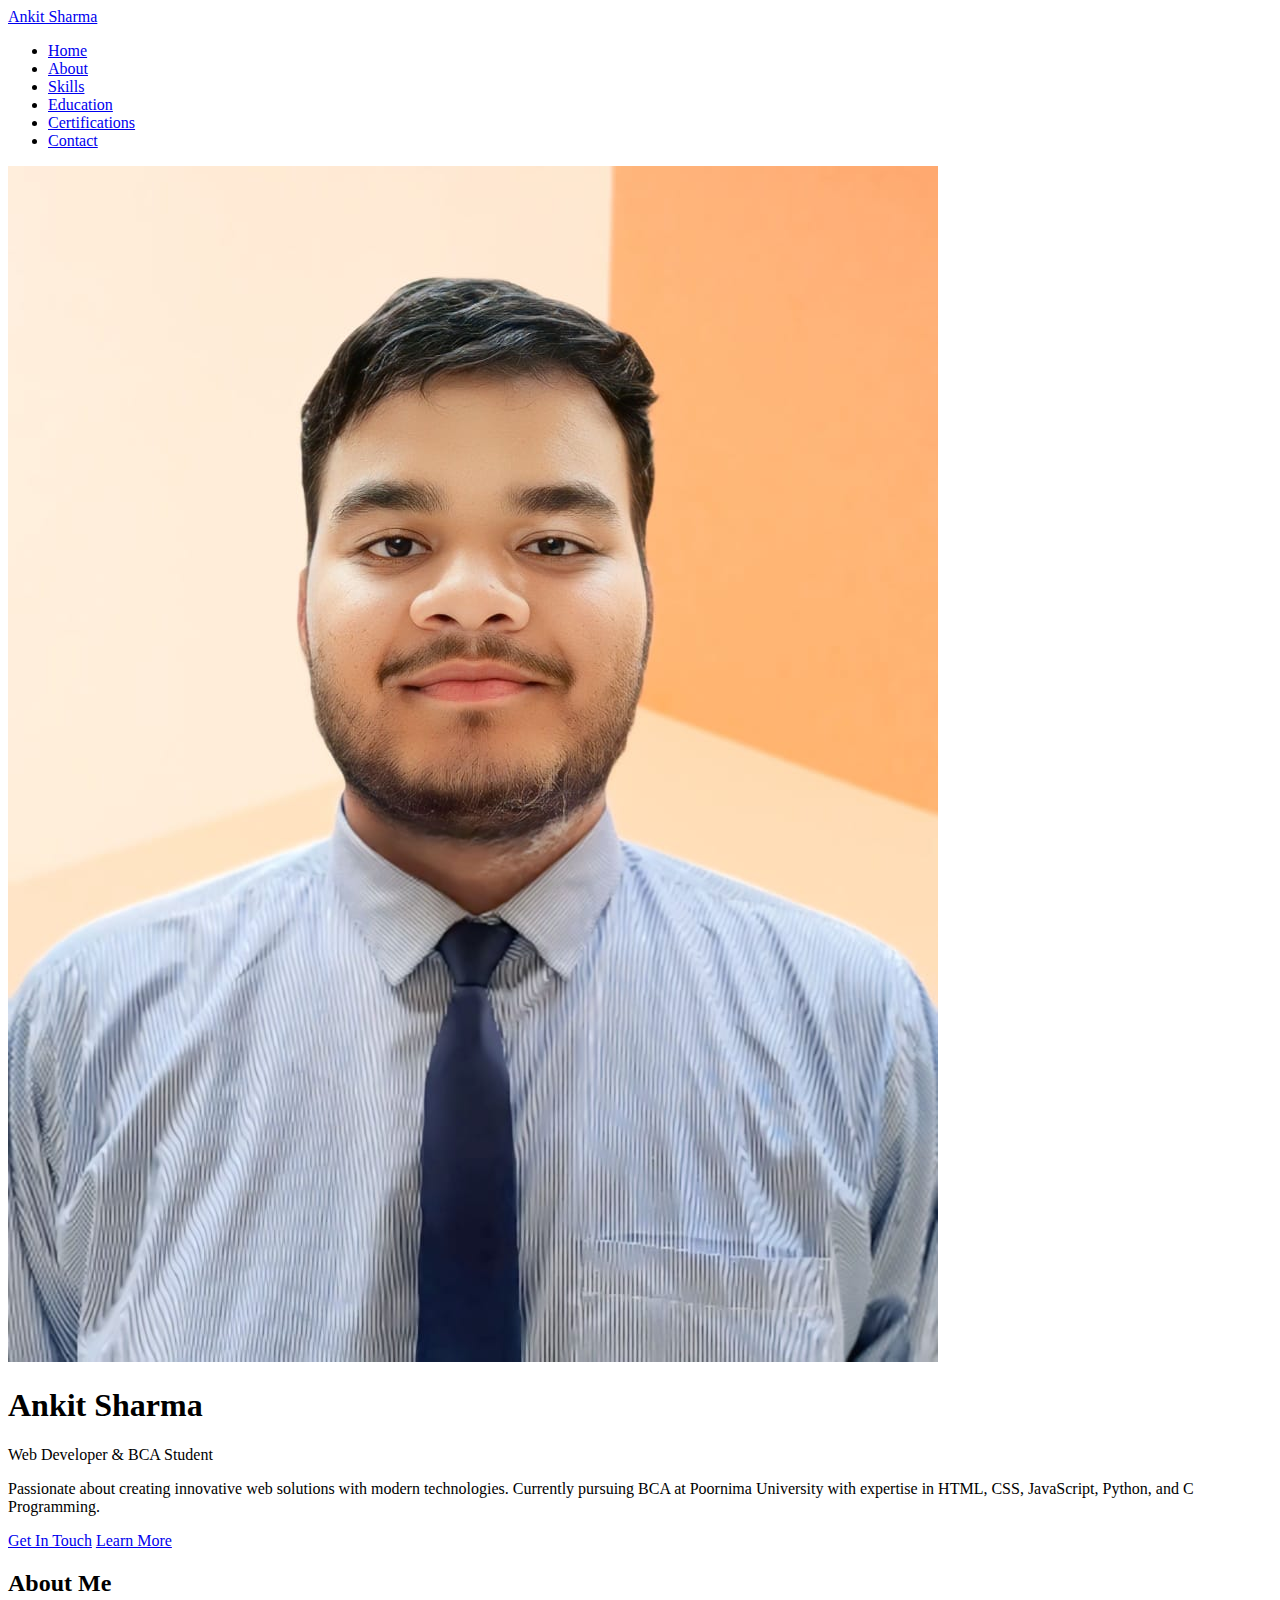
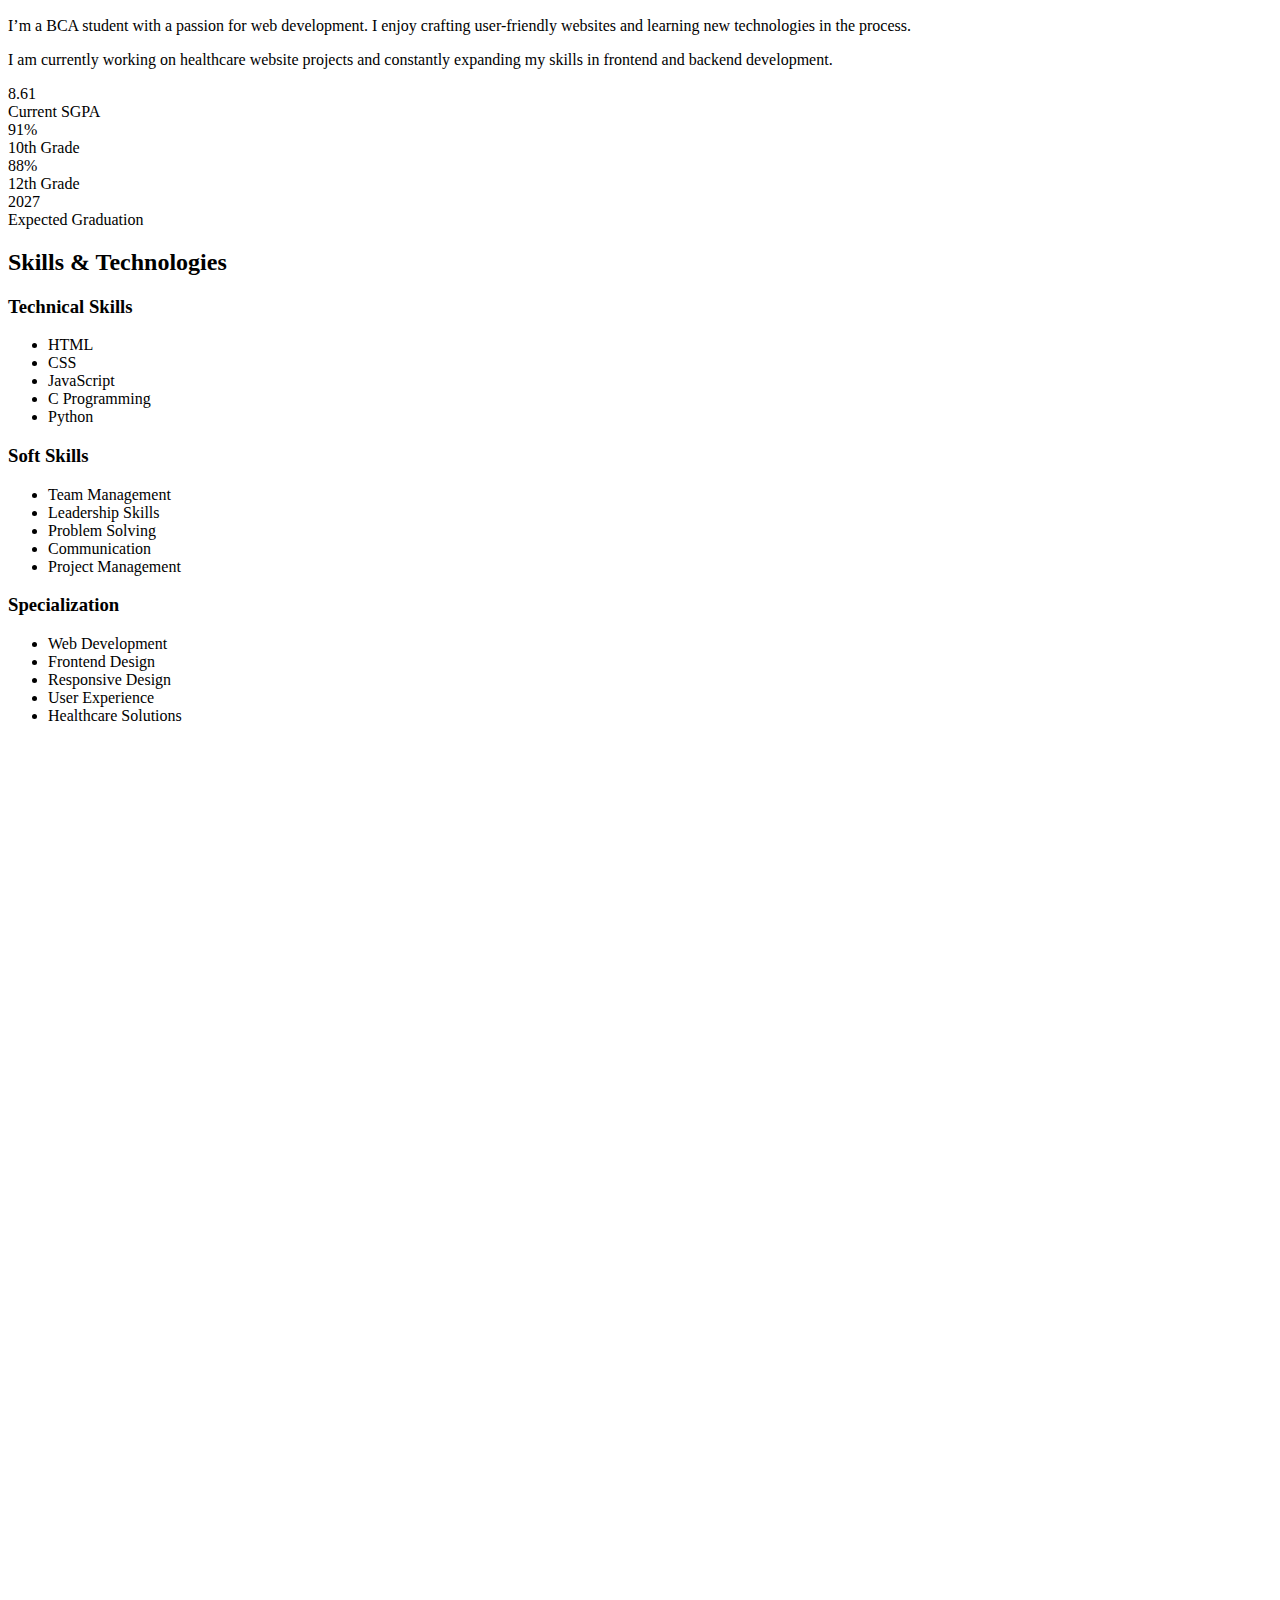
<file: index.html>
<!DOCTYPE html>
<html lang="en">
<head>
  <meta charset="UTF-8" />
  <meta name="viewport" content="width=device-width, initial-scale=1.0"/>
  <title>Ankit Sharma - Web Developer Portfolio</title>
</head>
<body>

  <nav class="navbar">
    <div class="nav-container">
      <a href="#" class="logo">Ankit Sharma</a>
      <ul class="nav-links">
        <li><a href="#home">Home</a></li>
        <li><a href="#about">About</a></li>
        <li><a href="#skills">Skills</a></li>
        <li><a href="#education">Education</a></li>
        <li><a href="#certifications">Certifications</a></li>
        <li><a href="#contact">Contact</a></li>
      </ul>
    </div>
  </nav>

  <section class="hero" id="home">
    <div class="profile-image">
      <img src="ankit.jpg" alt="Ankit Sharma">
    </div>
    <h1>Ankit Sharma</h1>
    <div class="subtitle">Web Developer & BCA Student</div>
    <p>Passionate about creating innovative web solutions with modern technologies. Currently pursuing BCA at Poornima University with expertise in HTML, CSS, JavaScript, Python, and C Programming.</p>
    <div class="cta-buttons">
      <a href="#contact" class="cta-button">Get In Touch</a>
      <a href="#about" class="cta-button secondary">Learn More</a>
    </div>
  </section>

  <section id="about">
    <h2 class="section-title">About Me</h2>
    <div class="about-text">
      <p>I’m a BCA student with a passion for web development. I enjoy crafting user-friendly websites and learning new technologies in the process.</p>
      <p>I am currently working on healthcare website projects and constantly expanding my skills in frontend and backend development.</p>
    </div>
    <div class="about-stats">
      <div class="stat-card"><div class="stat-number">8.61</div><div class="stat-label">Current SGPA</div></div>
      <div class="stat-card"><div class="stat-number">91%</div><div class="stat-label">10th Grade</div></div>
      <div class="stat-card"><div class="stat-number">88%</div><div class="stat-label">12th Grade</div></div>
      <div class="stat-card"><div class="stat-number">2027</div><div class="stat-label">Expected Graduation</div></div>
    </div>
  </section>

  <section id="skills">
    <h2 class="section-title">Skills & Technologies</h2>
    <div class="skills-grid">
      <div class="skill-category">
        <h3>Technical Skills</h3>
        <ul class="skill-list">
          <li>HTML</li><li>CSS</li><li>JavaScript</li><li>C Programming</li><li>Python</li>
        </ul>
      </div>
      <div class="skill-category">
        <h3>Soft Skills</h3>
        <ul class="skill-list">
          <li>Team Management</li><li>Leadership Skills</li><li>Problem Solving</li><li>Communication</li><li>Project Management</li>
        </ul>
      </div>
      <div class="skill-category">
        <h3>Specialization</h3>
        <ul class="skill-list">
          <li>Web Development</li><li>Frontend Design</li><li>Responsive Design</li><li>User Experience</li><li>Healthcare Solutions</li>
        </ul>
      </div>
    </div>
  </section>

  <section id="education">
    <h2 class="section-title">Education</h2>
    <div class="education-item">
      <h3>Poornima University</h3>
      <div class="degree">Bachelor of Computer Applications (BCA)</div>
      <div class="duration">2024 - 2027</div>
      <div class="grade">1st Semester SGPA: 8.61</div>
    </div>
    <div class="education-item">
      <h3>R.C. Dukya International School</h3>
      <div class="degree">Higher Secondary Education (12th)</div>
      <div class="duration">Completed</div>
      <div class="grade">Score: 88%</div>
    </div>
    <div class="education-item">
      <h3>R.C. Dukya International School</h3>
      <div class="degree">Secondary Education (10th)</div>
      <div class="duration">Completed</div>
      <div class="grade">Score: 91%</div>
    </div>
  </section>

  <section id="certifications">
    <h2 class="section-title">Certifications & Achievements</h2>
    <div class="certifications-grid">
      <div class="cert-card">
        <h3>Web Development Fundamentals</h3>
        <div class="provider">Poornima University & Google Developer Groups</div>
        <div class="date">December 2024</div>
      </div>
      <div class="cert-card">
        <h3>Python Quick Start</h3>
        <div class="provider">LinkedIn Learning</div>
        <div class="date">April 2025</div>
      </div>
      <div class="cert-card">
        <h3>Soft Skills & Personality</h3>
        <div class="provider">NPTEL - IIT Kanpur</div>
        <div class="date">February 2025</div>
      </div>
      <div class="cert-card">
        <h3>Prayogam 2025 Participant</h3>
        <div class="provider">1st Position in Web Domain</div>
        <div class="date">2025</div>
      </div>
    </div>
  </section>

  <section id="contact">
    <h2 class="section-title">Get In Touch</h2>
    <div class="contact-info">
      <div class="contact-item">
        <h3>Phone</h3>
        <a href="tel:+918209230180">+91 8209230180</a>
      </div>
      <div class="contact-item">
        <h3>Email</h3>
        <a href="mailto:sharmaankit76137@gmail.com">sharmaankit76137@gmail.com</a>
      </div>
      <div class="contact-item">
        <h3>LinkedIn</h3>
        <a href="https://www.linkedin.com/in/ankit-sharma-52b0b2324/" target="_blank">Connect on LinkedIn</a>
      </div>
    </div>
  </section>

  <script>
    // Scroll reveal animation
    const observerOptions = {
      threshold: 0.1,
      rootMargin: '0px 0px -100px 0px'
    };

    const observer = new IntersectionObserver((entries) => {
      entries.forEach(entry => {
        if (entry.isIntersecting) {
          entry.target.style.opacity = '1';
          entry.target.style.transform = 'translateY(0)';
          entry.target.style.transition = 'all 0.6s ease-out';
        }
      });
    }, observerOptions);

    document.querySelectorAll('section').forEach(section => {
      section.style.opacity = '0';
      section.style.transform = 'translateY(30px)';
      observer.observe(section);
    });

    // Smooth scroll
    document.querySelectorAll('a[href^="#"]').forEach(anchor => {
      anchor.addEventListener('click', function(e) {
        e.preventDefault();
        const target = document.querySelector(this.getAttribute('href'));
        if (target) {
          target.scrollIntoView({
            behavior: 'smooth',
            block: 'start'
          });
        }
      });
    });
  </script>
</body>
</html>
</file>
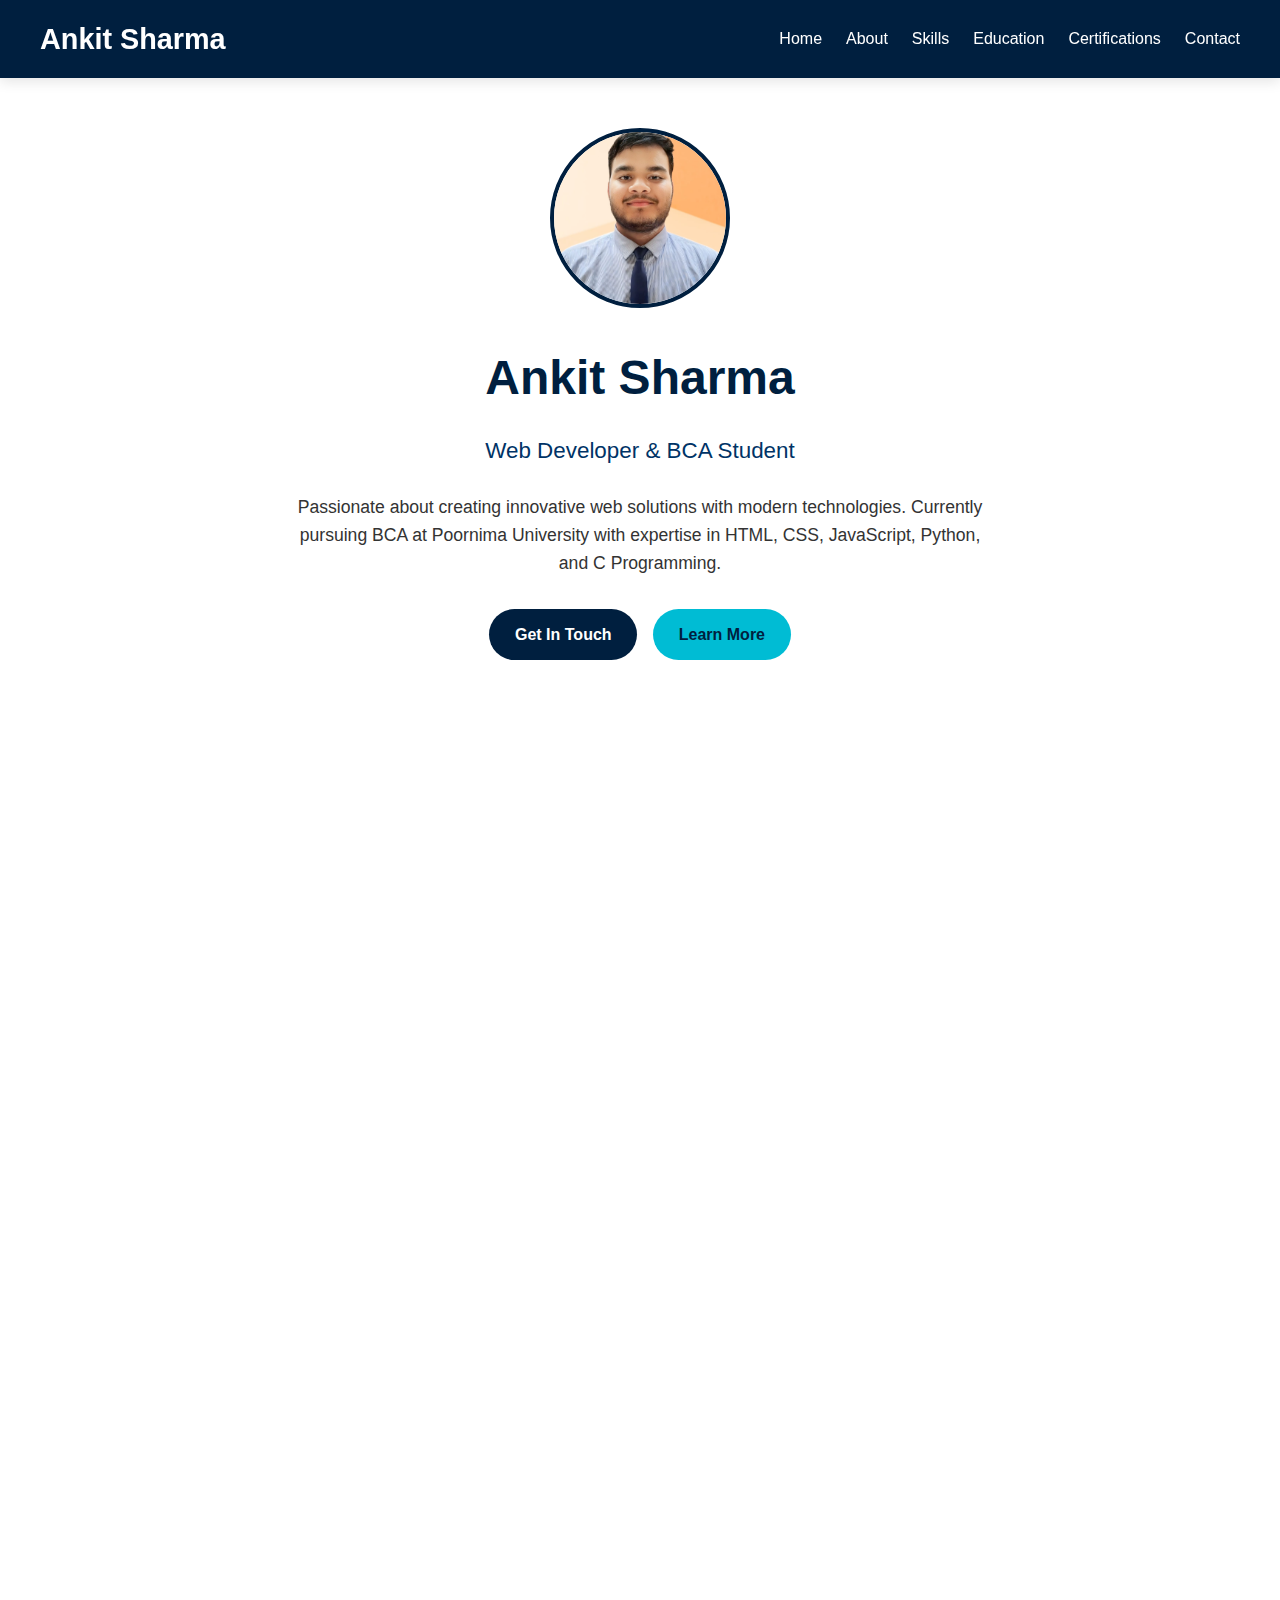
<file: TASK1-RESPONSIVE LANDING PAGE.html>
<!DOCTYPE html>
<html lang="en">
<head>
  <meta charset="UTF-8" />
  <meta name="viewport" content="width=device-width, initial-scale=1.0"/>
  <title>Ankit Sharma - Web Developer Portfolio</title>
  <style>
    * {
      margin: 0;
      padding: 0;
      box-sizing: border-box;
    }

    body {
      font-family: 'Segoe UI', sans-serif;
      background: #ffffff;
      color: #001f3f;
      line-height: 1.6;
    }

    /* Navbar */
    .navbar {
      position: fixed;
      top: 0;
      width: 100%;
      background-color: #001f3f;
      color: white;
      padding: 1rem 2rem;
      z-index: 999;
      box-shadow: 0 4px 12px rgba(0, 0, 0, 0.1);
    }

    .nav-container {
      display: flex;
      justify-content: space-between;
      align-items: center;
      max-width: 1200px;
      margin: auto;
    }

    .logo {
      font-size: 1.8rem;
      font-weight: bold;
      color: white;
      text-decoration: none;
    }

    .nav-links {
      list-style: none;
      display: flex;
      gap: 1.5rem;
    }

    .nav-links a {
      text-decoration: none;
      color: white;
      font-weight: 500;
      transition: color 0.3s;
    }

    .nav-links a:hover {
      color: #00bcd4;
    }

    section {
      padding: 6rem 2rem 4rem;
      max-width: 1200px;
      margin: auto;
      transition: all 0.6s ease-out;
    }

    .section-title {
      font-size: 2.5rem;
      text-align: center;
      margin-bottom: 3rem;
      color: #001f3f;
    }

    /* Hero */
    .hero {
      padding-top: 8rem;
      text-align: center;
    }

    .profile-image {
      width: 180px;
      height: 180px;
      border-radius: 50%;
      overflow: hidden;
      margin: 0 auto 2rem;
      border: 4px solid #001f3f;
    }

    .profile-image img {
      width: 100%;
      height: 100%;
      object-fit: cover;
    }

    .hero h1 {
      font-size: 3rem;
      margin-bottom: 1rem;
      color: #001f3f;
    }

    .subtitle {
      font-size: 1.4rem;
      color: #003366;
      margin-bottom: 1.5rem;
    }

    .hero p {
      font-size: 1.1rem;
      color: #333;
      max-width: 700px;
      margin: 0 auto 2rem;
    }

    .cta-buttons {
      display: flex;
      justify-content: center;
      gap: 1rem;
      flex-wrap: wrap;
    }

    .cta-button {
      padding: 0.8rem 1.6rem;
      border: none;
      border-radius: 30px;
      font-weight: bold;
      color: white;
      background-color: #001f3f;
      text-decoration: none;
      transition: all 0.3s ease;
    }

    .cta-button:hover {
      background-color: #003366;
    }

    .cta-button.secondary {
      background-color: #00bcd4;
      color: #001f3f;
    }

    .cta-button.secondary:hover {
      background-color: #008c9e;
      color: white;
    }

    /* About */
    .about-text {
      text-align: center;
      font-size: 1.1rem;
      color: #333;
    }

    .about-stats {
      display: flex;
      justify-content: space-around;
      margin-top: 2rem;
      flex-wrap: wrap;
      gap: 1rem;
    }

    .stat-card {
      background: #f0f4f8;
      border-radius: 10px;
      padding: 1.5rem 2rem;
      flex: 1 1 200px;
      text-align: center;
      border: 1px solid #ddd;
    }

    .stat-number {
      font-size: 2rem;
      font-weight: bold;
      color: #001f3f;
    }

    .stat-label {
      color: #555;
    }

    /* Skills */
    .skills-grid {
      display: grid;
      grid-template-columns: repeat(auto-fit, minmax(280px, 1fr));
      gap: 2rem;
    }

    .skill-category {
      background: #f7f9fc;
      padding: 1.5rem;
      border-radius: 10px;
      border: 1px solid #ccc;
    }

    .skill-category h3 {
      margin-bottom: 1rem;
      color: #001f3f;
    }

    .skill-list {
      list-style: none;
      padding-left: 0;
    }

    .skill-list li {
      margin-bottom: 0.5rem;
      color: #333;
    }

    /* Education */
    .education-item {
      margin-bottom: 2rem;
      border-left: 4px solid #001f3f;
      padding-left: 1rem;
    }

    .education-item h3 {
      color: #001f3f;
      margin-bottom: 0.3rem;
    }

    .degree {
      font-weight: bold;
      color: #003366;
    }

    .duration, .grade {
      color: #555;
      font-size: 0.95rem;
    }

    /* Certifications */
    .certifications-grid {
      display: grid;
      grid-template-columns: repeat(auto-fit, minmax(280px, 1fr));
      gap: 2rem;
    }

    .cert-card {
      border: 1px solid #ccc;
      border-radius: 10px;
      padding: 1.5rem;
      background-color: #f8f9fa;
    }

    .cert-card h3 {
      color: #001f3f;
      margin-bottom: 0.5rem;
    }

    .provider {
      font-weight: bold;
      color: #003366;
      margin-bottom: 0.5rem;
    }

    .date {
      color: #666;
      font-size: 0.9rem;
    }

    /* Contact */
    .contact-info {
      display: flex;
      flex-wrap: wrap;
      justify-content: center;
      gap: 2rem;
      margin-top: 2rem;
    }

    .contact-item {
      flex: 1 1 200px;
      text-align: center;
    }

    .contact-item h3 {
      color: #001f3f;
      margin-bottom: 0.5rem;
    }

    .contact-item a {
      text-decoration: none;
      color: #00bcd4;
    }

    .contact-item a:hover {
      text-decoration: underline;
    }

    @media (max-width: 768px) {
      .nav-links {
        display: none;
      }

      .hero h1 {
        font-size: 2.2rem;
      }

      .section-title {
        font-size: 2rem;
      }
    }
  </style>
</head>
<body>

  <nav class="navbar">
    <div class="nav-container">
      <a href="#" class="logo">Ankit Sharma</a>
      <ul class="nav-links">
        <li><a href="#home">Home</a></li>
        <li><a href="#about">About</a></li>
        <li><a href="#skills">Skills</a></li>
        <li><a href="#education">Education</a></li>
        <li><a href="#certifications">Certifications</a></li>
        <li><a href="#contact">Contact</a></li>
      </ul>
    </div>
  </nav>

  <section class="hero" id="home">
    <div class="profile-image">
      <img src="ankit.jpg" alt="Ankit Sharma">
    </div>
    <h1>Ankit Sharma</h1>
    <div class="subtitle">Web Developer & BCA Student</div>
    <p>Passionate about creating innovative web solutions with modern technologies. Currently pursuing BCA at Poornima University with expertise in HTML, CSS, JavaScript, Python, and C Programming.</p>
    <div class="cta-buttons">
      <a href="#contact" class="cta-button">Get In Touch</a>
      <a href="#about" class="cta-button secondary">Learn More</a>
    </div>
  </section>

  <section id="about">
    <h2 class="section-title">About Me</h2>
    <div class="about-text">
      <p>I’m a BCA student with a passion for web development. I enjoy crafting user-friendly websites and learning new technologies in the process.</p>
      <p>I am currently working on healthcare website projects and constantly expanding my skills in frontend and backend development.</p>
    </div>
    <div class="about-stats">
      <div class="stat-card"><div class="stat-number">8.61</div><div class="stat-label">Current SGPA</div></div>
      <div class="stat-card"><div class="stat-number">91%</div><div class="stat-label">10th Grade</div></div>
      <div class="stat-card"><div class="stat-number">88%</div><div class="stat-label">12th Grade</div></div>
      <div class="stat-card"><div class="stat-number">2027</div><div class="stat-label">Expected Graduation</div></div>
    </div>
  </section>

  <section id="skills">
    <h2 class="section-title">Skills & Technologies</h2>
    <div class="skills-grid">
      <div class="skill-category">
        <h3>Technical Skills</h3>
        <ul class="skill-list">
          <li>HTML</li><li>CSS</li><li>JavaScript</li><li>C Programming</li><li>Python</li>
        </ul>
      </div>
      <div class="skill-category">
        <h3>Soft Skills</h3>
        <ul class="skill-list">
          <li>Team Management</li><li>Leadership Skills</li><li>Problem Solving</li><li>Communication</li><li>Project Management</li>
        </ul>
      </div>
      <div class="skill-category">
        <h3>Specialization</h3>
        <ul class="skill-list">
          <li>Web Development</li><li>Frontend Design</li><li>Responsive Design</li><li>User Experience</li><li>Healthcare Solutions</li>
        </ul>
      </div>
    </div>
  </section>

  <section id="education">
    <h2 class="section-title">Education</h2>
    <div class="education-item">
      <h3>Poornima University</h3>
      <div class="degree">Bachelor of Computer Applications (BCA)</div>
      <div class="duration">2024 - 2027</div>
      <div class="grade">1st Semester SGPA: 8.61</div>
    </div>
    <div class="education-item">
      <h3>R.C. Dukya International School</h3>
      <div class="degree">Higher Secondary Education (12th)</div>
      <div class="duration">Completed</div>
      <div class="grade">Score: 88%</div>
    </div>
    <div class="education-item">
      <h3>R.C. Dukya International School</h3>
      <div class="degree">Secondary Education (10th)</div>
      <div class="duration">Completed</div>
      <div class="grade">Score: 91%</div>
    </div>
  </section>

  <section id="certifications">
    <h2 class="section-title">Certifications & Achievements</h2>
    <div class="certifications-grid">
      <div class="cert-card">
        <h3>Web Development Fundamentals</h3>
        <div class="provider">Poornima University & Google Developer Groups</div>
        <div class="date">December 2024</div>
      </div>
      <div class="cert-card">
        <h3>Python Quick Start</h3>
        <div class="provider">LinkedIn Learning</div>
        <div class="date">April 2025</div>
      </div>
      <div class="cert-card">
        <h3>Soft Skills & Personality</h3>
        <div class="provider">NPTEL - IIT Kanpur</div>
        <div class="date">February 2025</div>
      </div>
      <div class="cert-card">
        <h3>Prayogam 2025 Participant</h3>
        <div class="provider">1st Position in Web Domain</div>
        <div class="date">2025</div>
      </div>
    </div>
  </section>

  <section id="contact">
    <h2 class="section-title">Get In Touch</h2>
    <div class="contact-info">
      <div class="contact-item">
        <h3>Phone</h3>
        <a href="tel:+918209230180">+91 8209230180</a>
      </div>
      <div class="contact-item">
        <h3>Email</h3>
        <a href="mailto:sharmaankit76137@gmail.com">sharmaankit76137@gmail.com</a>
      </div>
      <div class="contact-item">
        <h3>LinkedIn</h3>
        <a href="https://www.linkedin.com/in/ankit-sharma-52b0b2324/" target="_blank">Connect on LinkedIn</a>
      </div>
    </div>
  </section>

  <script>
    // Scroll reveal animation
    const observerOptions = {
      threshold: 0.1,
      rootMargin: '0px 0px -100px 0px'
    };

    const observer = new IntersectionObserver((entries) => {
      entries.forEach(entry => {
        if (entry.isIntersecting) {
          entry.target.style.opacity = '1';
          entry.target.style.transform = 'translateY(0)';
          entry.target.style.transition = 'all 0.6s ease-out';
        }
      });
    }, observerOptions);

    document.querySelectorAll('section').forEach(section => {
      section.style.opacity = '0';
      section.style.transform = 'translateY(30px)';
      observer.observe(section);
    });

    // Smooth scroll
    document.querySelectorAll('a[href^="#"]').forEach(anchor => {
      anchor.addEventListener('click', function(e) {
        e.preventDefault();
        const target = document.querySelector(this.getAttribute('href'));
        if (target) {
          target.scrollIntoView({
            behavior: 'smooth',
            block: 'start'
          });
        }
      });
    });
  </script>
</body>
</html>
</file>
